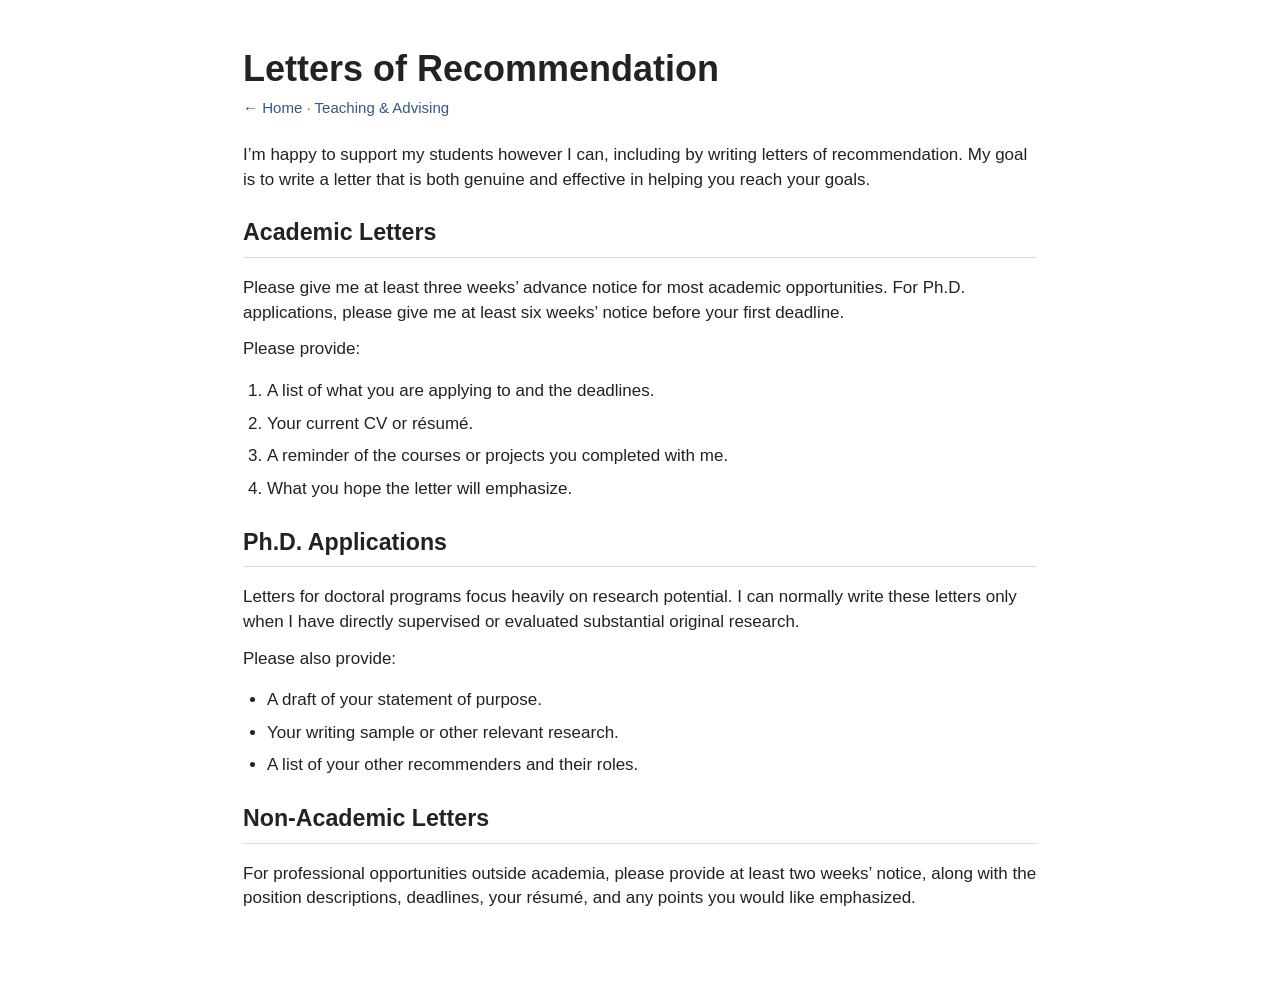
<file: lors/index.html>
<!doctype html>
<html lang="en">
<head>
  <meta charset="utf-8">
  <meta name="viewport" content="width=device-width, initial-scale=1">

  <title>Letters of Recommendation | Elaine Yao</title>

  <link rel="stylesheet" href="../style.css">
</head>

<body>
  <div class="site">

    <header class="page-header">
      <h1>Letters of Recommendation</h1>

  

      <p class="small"><a href="../">← Home</a> · <a href="../teaching/">Teaching &amp; Advising</a> </p>
    </header>

    <main>
      <p>
        I’m happy to support my students however I can, including by writing
        letters of recommendation. My goal is to write a letter that is both
        genuine and effective in helping you reach your goals.
      </p>

      <h2>Academic Letters</h2>

      <p>
        Please give me at least three weeks’ advance notice for most academic
        opportunities. For Ph.D. applications, please give me at least six
        weeks’ notice before your first deadline.
      </p>

      <p>Please provide:</p>

      <ol>
        <li>A list of what you are applying to and the deadlines.</li>
        <li>Your current CV or résumé.</li>
        <li>A reminder of the courses or projects you completed with me.</li>
        <li>What you hope the letter will emphasize.</li>
      </ol>

      <h2>Ph.D. Applications</h2>

      <p>
        Letters for doctoral programs focus heavily on research potential. I
        can normally write these letters only when I have directly supervised
        or evaluated substantial original research.
      </p>

      <p>Please also provide:</p>

      <ul>
        <li>A draft of your statement of purpose.</li>
        <li>Your writing sample or other relevant research.</li>
        <li>A list of your other recommenders and their roles.</li>
      </ul>

      <h2>Non-Academic Letters</h2>

      <p>
        For professional opportunities outside academia, please provide at
        least two weeks’ notice, along with the position descriptions,
        deadlines, your résumé, and any points you would like emphasized.
      </p>
    </main>


  </div>
</body>
</html>
</file>
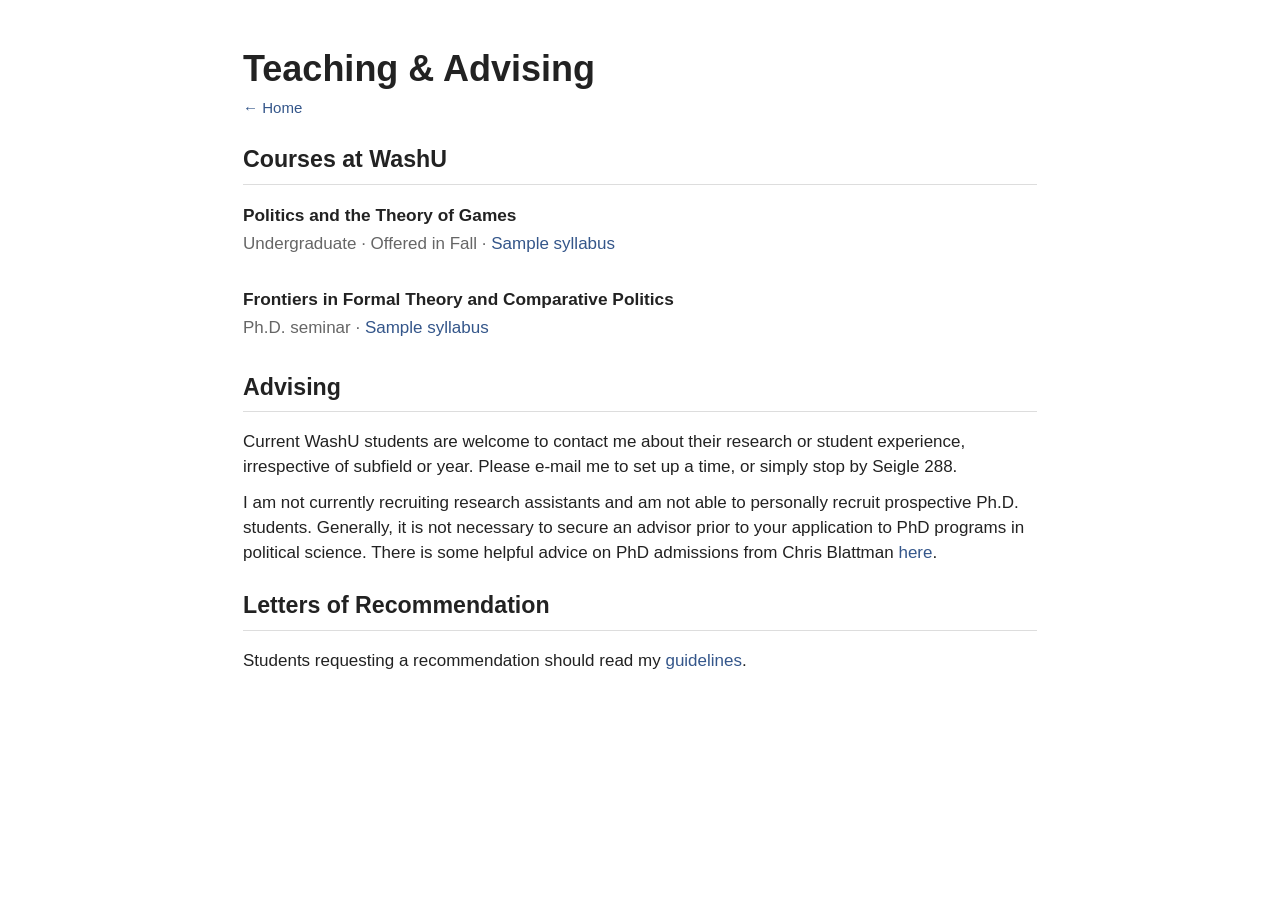
<file: teaching/index.html>
<!doctype html>
<html lang="en">

<head>
  <meta charset="utf-8">
  <meta name="viewport" content="width=device-width, initial-scale=1">

  <title>Teaching &amp; Advising | Elaine Yao</title>

  <link rel="stylesheet" href="../style.css">
</head>

<body>
  <main class="site">

    <header class="page-header">
      <h1>Teaching &amp; Advising</h1>
      <p class="small"><a href="../">← Home</a></p>
    </header>

    <section>
      <h2>Courses at WashU</h2>

      <article class="paper">
        <h3>Politics and the Theory of Games</h3>

        <p class="paper-meta">
          Undergraduate · Offered in Fall · <a href="https://ecyao.github.io/files/pdf/PS3621_syllabus_sample.pdf">
            Sample syllabus
          </a>
        </p>
      </article>

      <article class="paper">
        <h3>Frontiers in Formal Theory and Comparative Politics</h3>

        <p class="paper-meta">
          Ph.D. seminar · <a href="https://ecyao.github.io/files/pdf/PS5109_syllabus_sample.pdf">
            Sample syllabus
          </a>
        </p>
      </article>
    </section>

    <section>
      <h2>Advising</h2>

      <p>
        Current WashU students are welcome to contact me about their research
        or student experience, irrespective of subfield or year. Please e-mail me to set up a time, or simply stop by Seigle 288.
      </p>

      <p>
        I am not currently recruiting research assistants and am not able to personally recruit prospective Ph.D. students. Generally, it is not necessary to secure an advisor prior to your application to PhD programs in political science. 
        There is some helpful advice on PhD admissions from Chris Blattman <a href="https://chrisblattman.com/blog/2022/03/25/faqs-on-phd-applications/">here</a>.
      </p>
    </section>

    <section>
      <h2>Letters of Recommendation</h2>

      <p>
        Students requesting a recommendation should read my
        <a href="../lors/">guidelines</a>.
      </p>
    </section>

  </main>
</body>

</html>
</file>
<file: style.css>
:root {
  --text: #222;
  --muted: #666;
  --link: #34568a;
  --line: #dddddd;
  --background: #ffffff;
}

* {
  box-sizing: border-box;
}

html {
  scroll-behavior: smooth;
}

body {
  margin: 0;
  background: var(--background);
  color: var(--text);
  font-family: -apple-system, BlinkMacSystemFont, "Segoe UI", Helvetica, Arial, sans-serif;
  font-size: 17px;
  line-height: 1.45;
}

p {
  margin: 0 0 12px;
}

.site {
  max-width: 850px;
  margin: 0 auto;
  padding: 48px 28px 72px;
}

/* Links */

a {
  color: var(--link);
  text-decoration: none;
}

a:hover,
a:focus {
  text-decoration: underline;
}

/* Homepage header and profile */

.site-header {
  margin-bottom: 13px;
}

.site-header h1 {
  margin: 0 0 8px;
  font-size: 2.25rem;
  line-height: 1.15;
  font-weight: 600;
}

.profile {
  display: grid;
  grid-template-columns: minmax(0, 1fr) 180px;
  gap: 36px;
  align-items: start;
}

.profile-text {
  max-width: 620px;
}

.profile-text p:last-child {
  margin-bottom: 0;
}

.profile-links {
  margin: 0 0 22px;
}

.headshot {
  display: block;
  width: 180px;
  height: auto;
  margin: 0;
}

/* Section headings */

h2 {
  margin: 24px 0 18px;
  padding-bottom: 7px;
  border-bottom: 1px solid var(--line);
  font-size: 1.45rem;
  font-weight: 600;
}

h3 {
  margin: 0 0 5px;
  font-size: 1.08rem;
  line-height: 1.4;
}

/* General text */

.small {
  color: var(--muted);
  font-size: 0.94rem;
}

/* Research and course entries */

.paper {
  margin-bottom: 30px;
}

.paper-meta {
  margin-bottom: 7px;
  color: var(--muted);
}

.paper-meta a {
  color: var(--link);
}

.paper-links {
  display: flex;
  flex-wrap: wrap;
  gap: 4px 16px;
  margin-top: 6px;
  font-size: 0.88rem;
}

.paper-links a {
  color: #52627a;
  text-decoration: underline;
  text-decoration-color: #aeb5bf;
  text-underline-offset: 3px;
}

.paper-links a:hover,
.paper-links a:focus {
  color: var(--link);
  text-decoration-color: currentColor;
}

/* Teaching, advising, and recommendation pages */

.page-header {
  margin-bottom: 24px;
}

.page-header h1 {
  margin: 0 0 8px;
  font-size: 2.25rem;
  line-height: 1.15;
  font-weight: 600;
}

/* Lists */

ul,
ol {
  padding-left: 24px;
}

li {
  margin-bottom: 8px;
}

/* Small screens */

@media (max-width: 650px) {
  .site {
    padding: 30px 20px 50px;
  }

  .site-header h1,
  .page-header h1 {
    font-size: 1.9rem;
  }

  .profile {
    grid-template-columns: 1fr;
    gap: 24px;
  }

  .profile-text {
    max-width: none;
  }

  .headshot {
    width: 155px;
  }
}
</file>
